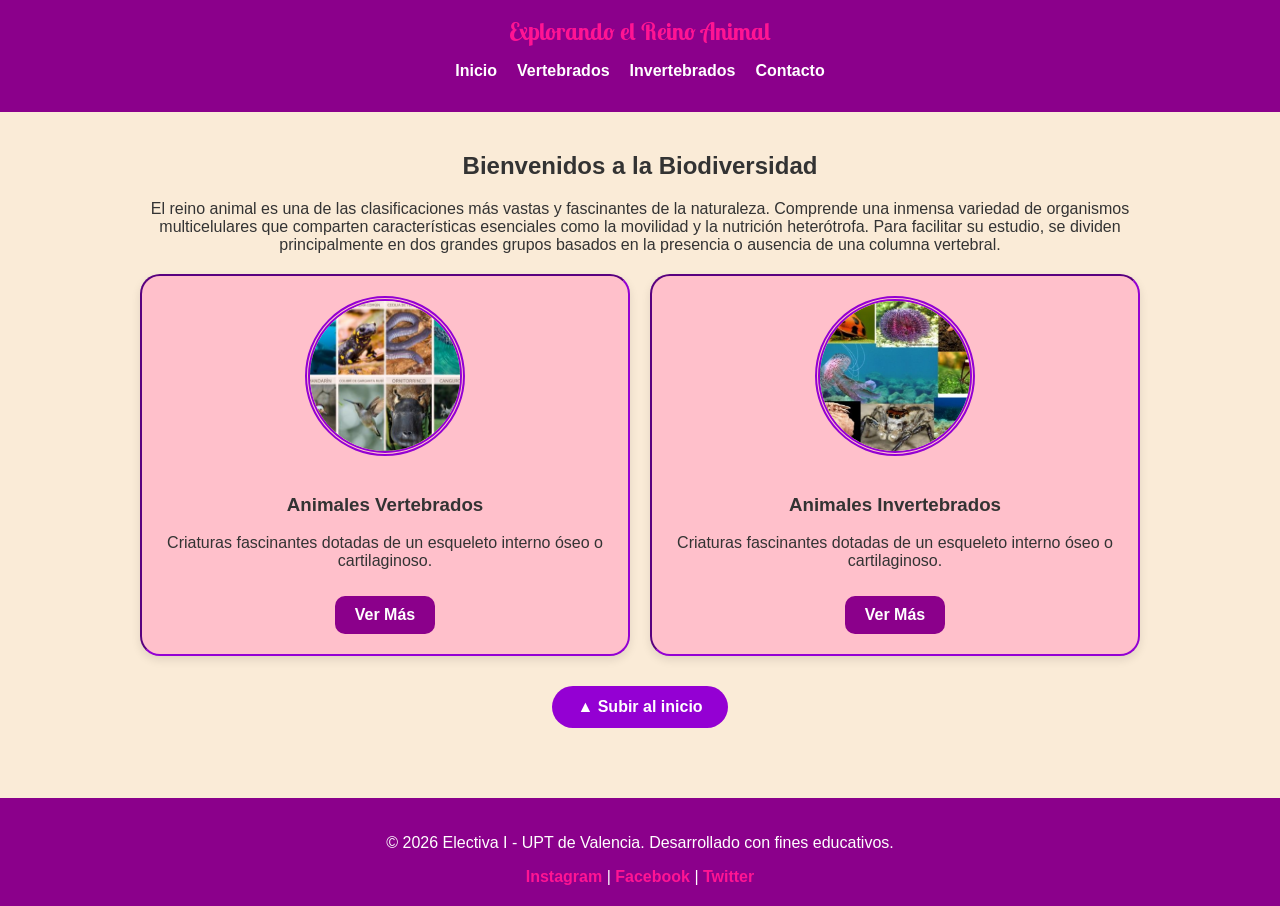
<file: index.html>
<!doctype html>
<html lang="es">
  <head>
    <meta charset="UTF-8" />
    <meta name="viewport" content="width=device-width, initial-scale=1.0" />
    <link rel="icon" href="logo.jpg"
    type="imagen/jpeg">
    
    <link rel="preconnect" href="https://fonts.googleapis.com">
<link rel="preconnect" href="https://fonts.gstatic.com" crossorigin>
<link href="https://fonts.googleapis.com/css2?family=Lobster+Two:ital,wght@0,400;0,700;1,400;1,700&display=swap" rel="stylesheet">
  
     <link rel="stylesheet" href="style.css">
    <title>El Reino Animal - Inicio</title>

  </head>
  <body id="inicio-pagina">
    
        <nav> 
      <h1>Explorando el Reino Animal</h1>
     
        <ul>
          <li><a href="index.html" class="active">Inicio</a></li>
          <li><a href="animales vertebrados.html">Vertebrados</a></li>
          <li><a href="animales invertebrado.html">Invertebrados</a></li>
          <li><a href="Contacto.html">Contacto</a></li>
        </ul>
      </nav>

    <main>
      <section class="introduccion">
        <h2>Bienvenidos a la Biodiversidad</h2>
        <p>
          El reino animal es una de las clasificaciones más vastas y fascinantes
          de la naturaleza. Comprende una inmensa variedad de organismos
          multicelulares que comparten características esenciales como la
          movilidad y la nutrición heterótrofa. Para facilitar su estudio, se
          dividen principalmente en dos grandes grupos basados en la presencia o
          ausencia de una columna vertebral.
        </p>
      </section>

      <section class="grid-tarjetas">
        <article class="tarjeta">
          <img src="vertebrado.jpg" alt="Animales Vertebrados" />
          <h3>Animales Vertebrados</h3>
          <p>
            Criaturas fascinantes dotadas de un esqueleto interno óseo o
            cartilaginoso.
          </p>
          <a href="animales vertebrados.html" class="boton-enlace">Ver Más</a>
        </article>
        
        <article class="tarjeta">
          <img src="invertebrado.jpg" alt="Animales invertebrados" />
          <h3>Animales Invertebrados</h3>
          <p>
            Criaturas fascinantes dotadas de un esqueleto interno óseo o
            cartilaginoso.
          </p>
          <a href="animales invertebrado.html" class="boton-enlace">Ver Más</a>
        </article>
      
      </section>
      <!-- Botón obligatorio de regresar al inicio de la página -->
      <div class="contenedor-subir">
        <a href="#inicio-pagina" class="boton-subir">▲ Subir al inicio</a>
      </div>
    </main>
    <footer>
      <p>
        &copy; 2026 Electiva I - UPT de Valencia. Desarrollado con fines
        educativos.
      </p>
      <div class="redes">
        <a href="#">Instagram</a> | <a href="#">Facebook</a> |
        <a href="#">Twitter</a>
      </div>
    </footer>
  </body>
</html>
</file>
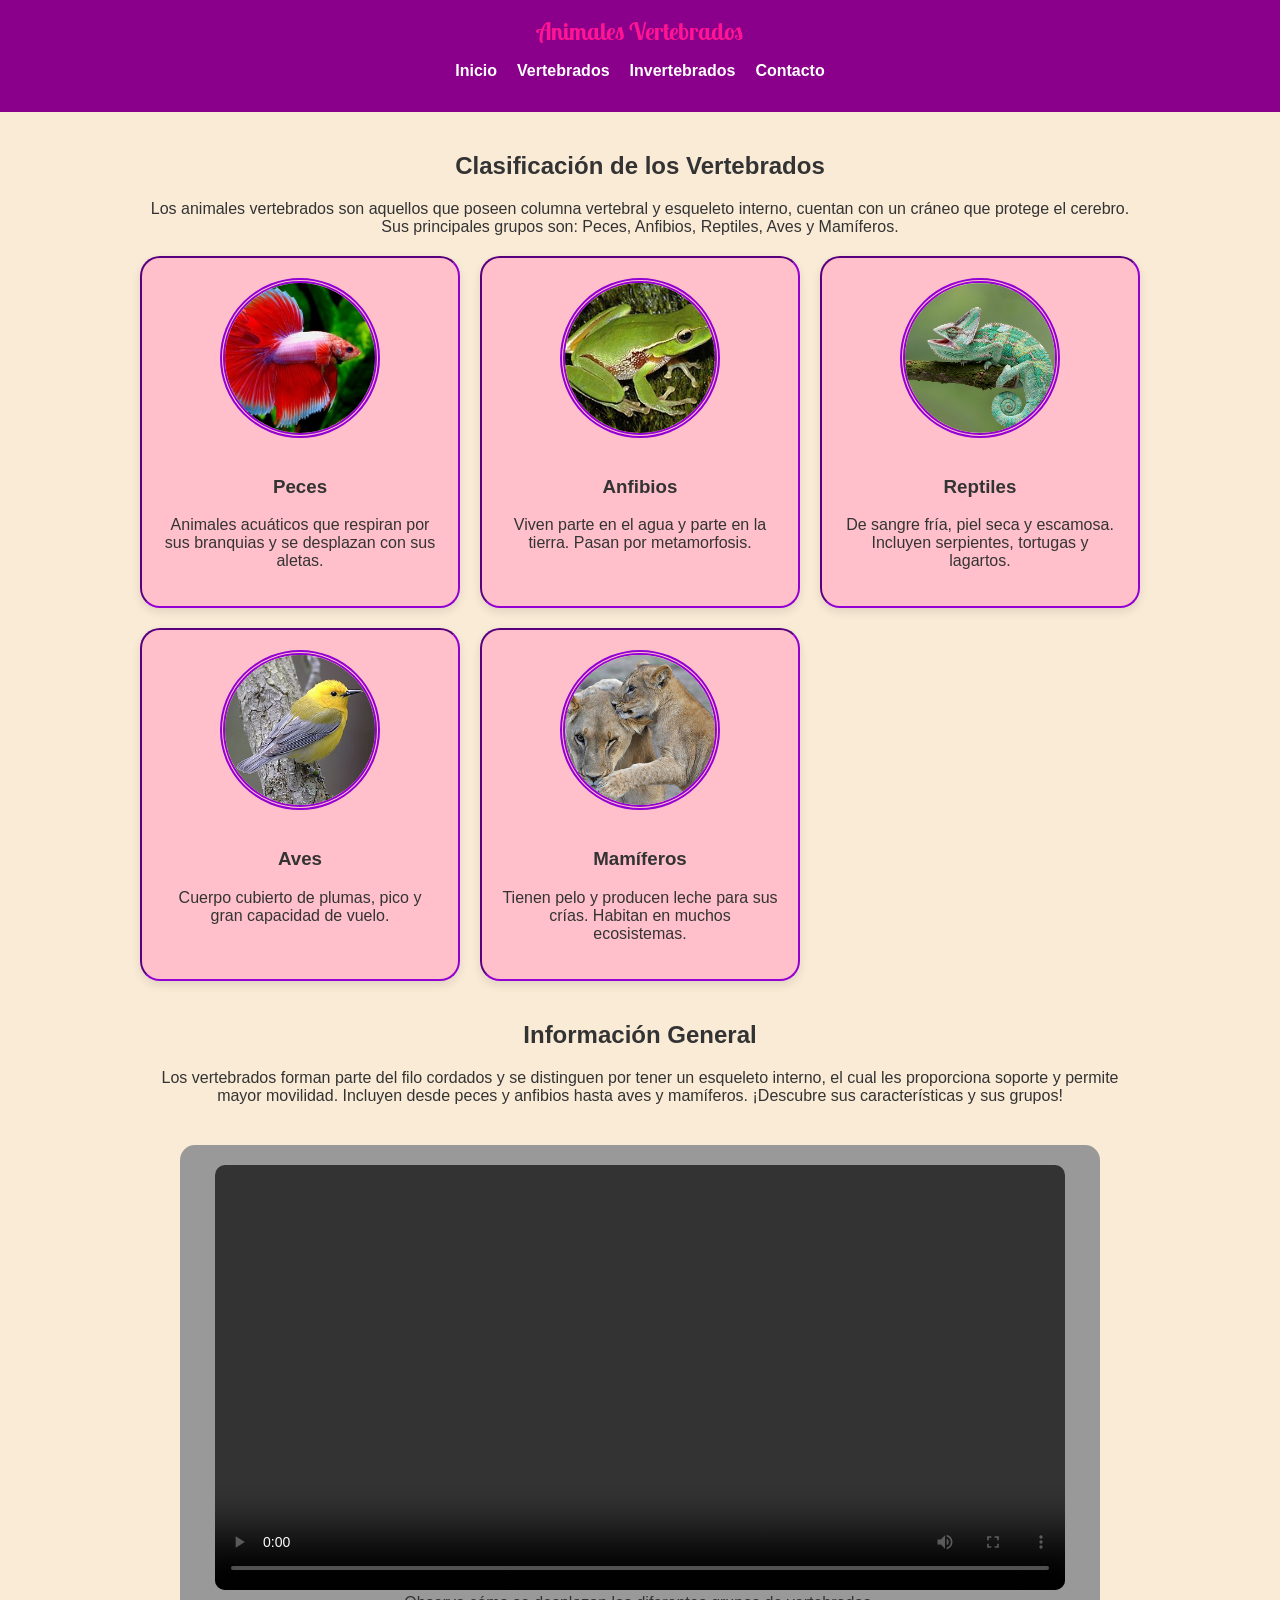
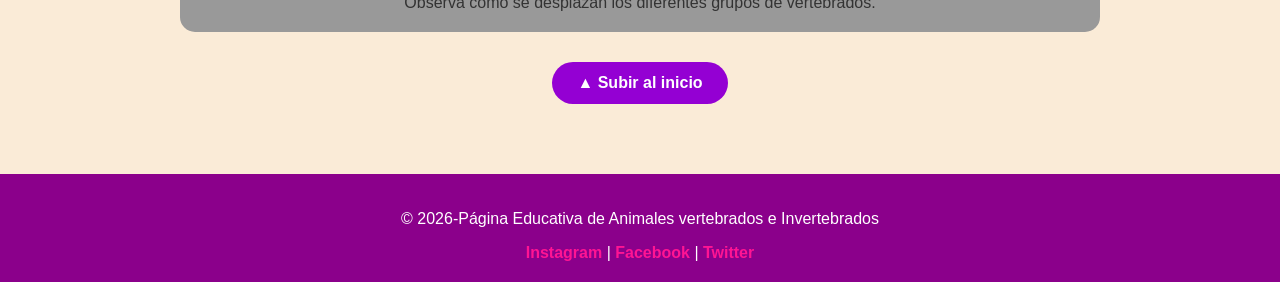
<file: animales vertebrados.html>
<!DOCTYPE html>
<html lang="es">
<head>
    <meta charset="UTF-8">
    <meta name="viewport" content="width=device-width, initial-scale=1.0">
    <link rel="icon" href="logo.jpg" type="image/jpeg">
    
    <link rel="preconnect" href="https://fonts.googleapis.com">
<link rel="preconnect" href="https://fonts.gstatic.com" crossorigin>
<link href="https://fonts.googleapis.com/css2?family=Lobster+Two:ital,wght@0,400;0,700;1,400;1,700&display=swap" rel="stylesheet">

    <link rel="stylesheet" href="style.css">
    <title>El Reino Animal - Vertebrados</title>
</head>

<body id="inicio-pagina">
    <nav>
        <h1>Animales Vertebrados</h1>
        <ul>
          <li><a href="index.html">Inicio</a></li>
          <li><a href="animales vertebrados.html">Vertebrados</a></li>
          <li><a href="animales invertebrado.html">Invertebrados</a></li>
          <li><a href="Contacto.html">Contacto</a></li>
        </ul>
    </nav>
    
    <main>
        <header id="inicio" class="introduccion">
            <h2>Clasificación de los Vertebrados</h2>
            <p>Los animales vertebrados son aquellos que poseen columna vertebral y esqueleto interno, cuentan con un cráneo que protege el cerebro. Sus principales grupos son: Peces, Anfibios, Reptiles, Aves y Mamíferos.</p>
        </header>
        
        <section id="Tipos" class="grid-tarjetas">
            
            <article class="tarjeta">
                <img src="pecess.jpg" alt="Peces">
                <h3>Peces</h3>
                <p>Animales acuáticos que respiran por sus branquias y se desplazan con sus aletas.</p>
            </article>
      
            <article class="tarjeta">
                <img src="anfibios.JPG" alt="Anfibios">
                <h3>Anfibios</h3>
                <p>Viven parte en el agua y parte en la tierra. Pasan por metamorfosis.</p>
            </article>
         
            <article class="tarjeta">
                <img src="reptiles.jpg" alt="Reptiles">
                <h3>Reptiles</h3>
                <p>De sangre fría, piel seca y escamosa. Incluyen serpientes, tortugas y lagartos.</p>
            </article>
         
            <article class="tarjeta">
                <img src="aves.jpg" alt="Aves">
                <h3>Aves</h3>
                <p>Cuerpo cubierto de plumas, pico y gran capacidad de vuelo.</p>
            </article>
         
            <article class="tarjeta">
                <img src="mamiferos.jpg" alt="Mamíferos">
                <h3>Mamíferos</h3>
                <p>Tienen pelo y producen leche para sus crías. Habitan en muchos ecosistemas.</p>
            </article>
            
        </section>
        
        <section id="info" class="introduccion" style="margin-top: 40px;">
            <h2>Información General</h2>
            <p>Los vertebrados forman parte del filo cordados y se distinguen por tener un esqueleto interno, el cual les proporciona soporte y permite mayor movilidad. Incluyen desde peces y anfibios hasta aves y mamíferos. ¡Descubre sus características y sus grupos!</p>
                 
            <figure class="video-contenedor">
                <video controls width="850">
                    <source src="video.mp4" type="video/mp4">
                    Tu navegador no soporta el video.
                </video>
                <figcaption>Observa cómo se desplazan los diferentes grupos de vertebrados.</figcaption>
            </figure>
        </section>

        <div class="contenedor-subir">
            <a href="#inicio-pagina" class="boton-subir">▲ Subir al inicio</a>
        </div>
    </main>

    <footer>
        <p>&copy; 2026-Página Educativa de Animales vertebrados e Invertebrados</p>
        <div class="redes">
            <a href="#">Instagram</a> | <a href="#">Facebook</a> | <a href="#">Twitter</a>
        </div>
    </footer>
</body>
</html>
</file>
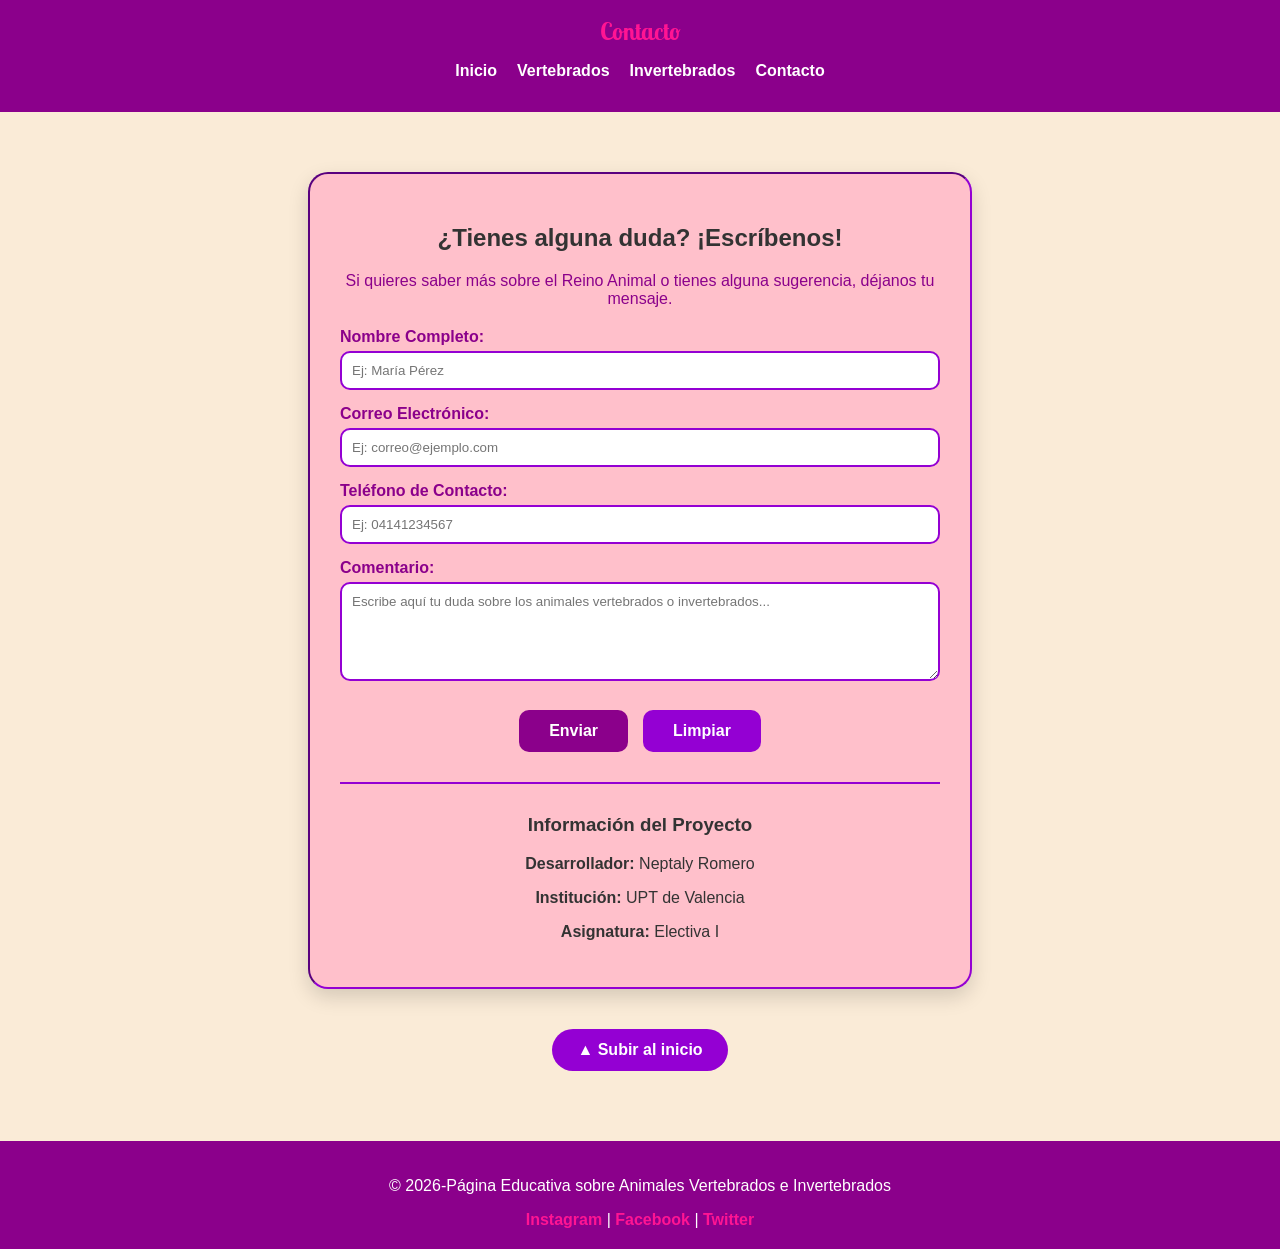
<file: Contacto.html>
<!DOCTYPE html>
<html lang="es">
  <head>
    <meta charset="UTF-8">
    <meta name="viewport" content="width=device-width, initial-scale=1.0">
    <link rel="icon" href="logo.jpg" type="image/jpeg">

    <link rel="preconnect" href="https://fonts.googleapis.com">
    <link rel="preconnect" href="https://fonts.gstatic.com" crossorigin>
    <link href="https://fonts.googleapis.com/css2?family=Lobster+Two:ital,wght@0,400;0,700;1,400;1,700&display=swap" rel="stylesheet">

    <link rel="stylesheet" href="style.css">
    <title>El Reino Animal - Contacto</title>
  </head>

  <body id="inicio-pagina">
    <nav>
      <h1>Contacto</h1>
      <ul>
        <li><a href="index.html">Inicio</a></li>
        <li><a href="animales vertebrados.html">Vertebrados</a></li>
        <li><a href="animales invertebrado.html">Invertebrados</a></li>
        <li><a href="Contacto.html">Contacto</a></li>
      </ul>
    </nav>

    <main>

      <section class="tarjeta-contacto">

        <form action="procesar.php" method="get"> 

          <h2>¿Tienes alguna duda? ¡Escríbenos!</h2>
          <p style="color: #8B008B; margin-bottom: 20px;">Si quieres saber más sobre el Reino Animal o tienes alguna sugerencia, déjanos tu mensaje.</p>

          <div class="grupo-campo">
            <label for="nombre"><strong>Nombre Completo:</strong></label>
            <input type="text" id="nombre" name="nombre" required placeholder="Ej: María Pérez" title="Ingrese solo letras (mínimo 4 caracteres)" pattern="[A-Za-zÁéíóúÁÉÍÓÚñÑ\s]+" minlength="4" maxlength="30">
          </div>

          <div class="grupo-campo">
            <label for="correo"><strong>Correo Electrónico:</strong></label>
            <input type="email" id="correo" name="correo" required pattern="[a-zA-Z0-9._%+-]+@[a-zA-Z0-9.-]+\.[a-zA-Z]{2,}" title="Ingrese un correo válido completo (Ej: usuario@dominio.com)" placeholder="Ej: correo@ejemplo.com">
          </div>

          <div class="grupo-campo">
            <label for="telefono"><strong>Teléfono de Contacto:</strong></label>
            <input type="tel" id="telefono" name="telefono" required pattern="^(0414|0424|0412|0426|0416)[0-9]{7}$" title="Formato válido: 0424/0414/0412/0426/0416 seguido de 7 dígitos" placeholder="Ej: 04141234567">
          </div>

          <div class="grupo-campo">
            <label for="comentario"><strong>Comentario:</strong></label>
            <textarea id="comentario" name="comentario" rows="5" required minlength="10" placeholder="Escribe aquí tu duda sobre los animales vertebrados o invertebrados..."></textarea>
          </div>

          <div class="botones-contenedor">
            <button type="submit" class="boton-enviar">Enviar</button>
            <input type="reset" value="Limpiar" class="boton-enviar" style="background-color: #9400d3;">
          </div>

        </form> 

        <hr style="border: 1px solid #9400d3; margin: 30px 0;"> 

        <div class="datos-desarrollador">
          <h3>Información del Proyecto</h3>
          <p><strong>Desarrollador:</strong> Neptaly Romero</p>
          <p><strong>Institución:</strong> UPT de Valencia</p>
          <p><strong>Asignatura:</strong> Electiva I</p>
        </div>

      </section>

      <div class="contenedor-subir">
        <a href="#inicio-pagina" class="boton-subir">▲ Subir al inicio</a>
      </div>

    </main>

    <footer>
      <p>&copy; 2026-Página Educativa sobre Animales Vertebrados e Invertebrados</p>
      <div class="redes">
        <a href="#">Instagram</a> | <a href="#">Facebook</a> | <a href="#">Twitter</a>
      </div>
    </footer>

  </body>
</html>
</file>
<file: style.css>
/* Configuración General */
body {
    background-color: #FAEBD7; /* Color de fondo suave */
        font-family: 'Segoe UI', Tahoma, Geneva, Verdana, sans-serif;
    margin: 0;
    color: #333333;
    text-align: center;
}

/* EFECTOS Y ANIMACIONES TOTALES (Keyframes) */

/* Animación de entrada suave para el contenido */
@keyframes aparecerContenido {
    from {
        opacity: 0;
        transform: translateY(20px);
    }
    to {
        opacity: 1;
        transform: translateY(0);
    }
}

/* Animación sutil de respiración para el botón de subir */
@keyframes pulsoBoton {
    0% { transform: scale(1); }
    50% { transform: scale(1.04); }
    100% { transform: scale(1); }
}


/* Navegación (Menú con Animación) */
nav {
    background-color: #8B008B;
    color: white;
    padding: 1rem;
    text-align: center;
    position: sticky;
    top: 0;
    z-index: 1000;
}

nav h1 {
    margin: 0;
    color: #ff1493;
}

nav h2 {
    margin: 0;
    color: #ff1493;
}

nav ul {
    list-style: none;
    padding: 0;
    display: flex;
    justify-content: center;
    gap: 20px;
}

nav ul li a {
    color: white;
    text-decoration: none;
    font-weight: bold;
    transition: all 0.3s ease;
}

nav ul li a:hover {
    color: #3498db;
    transform: scale(1.1);
}


/* Contenedor Principal (Todas las páginas) */
main {
    max-width: 1000px;
    margin: auto;
    padding: 20px;
}

/* Aplicamos la animación por separado para no romper los bordes de los bloques hijos */
.introduccion, .grid-tarjetas, .tarjeta-contacto {
    animation: aparecerContenido 0.8s ease-out forwards;
}


/* Sección de Tarjetas (Inicio, Vertebrados e Invertebrados) */
.grid-tarjetas {
    display: grid;
    grid-template-columns: repeat(auto-fit, minmax(250px, 1fr));
    gap: 20px;
    margin-top: 20px;
}

/* Mantiene tus esquinas redondas originales */
article, .tarjeta {
    background: pink;
    border: 2px inset #9400d3; 
    border-radius: 20px !important; 
    padding: 20px;
    text-align: center;
    box-shadow: 0 4px 10px rgba(0,0,0,0.1);
    transition: transform 0.3s ease, box-shadow 0.3s ease;
    display: block;
}

/* Animación Hover al pasar el mouse */
article:hover, .tarjeta:hover {
    transform: translateY(-8px); 
    box-shadow: 0 12px 22px rgba(148, 0, 211, 0.4); 
}

/* Tus imágenes redonditas con doble raya morada */
article img, .tarjeta img {
    width: 150px;
    height: 150px;
    object-fit: cover; 
    border-radius: 50%; 
    border: 5px double #9400d3; 
    margin-bottom: 15px;
    display: inline-block;
}

/* Botones "Ver Más" de las tarjetas */
.boton-enlace {
    display: inline-block;
    background-color: #8B008B;
    color: white;
    padding: 10px 20px;
    text-decoration: none;
    border-radius: 10px;
    margin-top: 10px;
    font-weight: bold;
    transition: all 0.3s ease;
}

.boton-enlace:hover {
    background-color: #ff1493;
    transform: scale(1.05);
}


/* TARJETA DE CONTACTO Y FORMULARIO */
.tarjeta-contacto {
    background: pink;
    border: 2px inset #9400d3; 
    border-radius: 20px !important; 
    padding: 30px;
    max-width: 600px;
    margin: 40px auto;
    box-shadow: 0 8px 20px rgba(0,0,0,0.15);
}

.grupo-campo {
    margin-bottom: 15px;
    text-align: left;
}

.grupo-campo label {
    display: block;
    font-weight: bold;
    color: #8B008B;
    margin-bottom: 5px;
}

.grupo-campo input, .grupo-campo textarea {
    width: 100%;
    padding: 10px;
    border: 2px solid #9400d3;
    border-radius: 10px;
    box-sizing: border-box;
    font-family: inherit;
    transition: all 0.3s ease;
}

.grupo-campo input:focus, .grupo-campo textarea:focus {
    outline: none;
    border-color: #ff1493;
    box-shadow: 0 0 8px rgba(255, 20, 147, 0.5);
}

/* NUEVA CLASE: Separa de manera limpia los botones Enviar y Limpiar */
.botones-contenedor {
    display: flex;
    justify-content: center;
    gap: 15px;               /* Espacio perfecto entre los dos botones */
    margin-top: 25px;
}

.boton-enviar {
    background-color: #8B008B;
    color: white;
    padding: 12px 30px;
    border: none;
    border-radius: 10px;
    font-size: 16px;
    font-weight: bold;
    cursor: pointer;
    transition: all 0.3s ease;
}

.boton-enviar:hover {
    background-color: #ff1493;
    transform: translateY(-2px);
}


/* Botón obligatorio de Subir al Inicio */
.contenedor-subir {
    margin-top: 30px;
}

.boton-subir {
    display: inline-block;
    background-color: #9400d3;
    color: white;
    padding: 12px 25px;
    text-decoration: none;
    border-radius: 30px;
    font-weight: bold;
    transition: background-color 0.3s;
    animation: pulsoBoton 2s infinite ease-in-out; 
}

.boton-subir:hover {
    background-color: #ff1493;
}


/* Multimedia y Pie de Página */
.video-contenedor {
    text-align: center;
    background: #999;
    padding: 20px;
    border-radius: 15px;
    margin-top: 40px;
}

video {
    max-width: 100%;
    border-radius: 10px;
}

footer {
    background-color: #8B008B;
    color: white;
    text-align: center;
    padding: 20px;
    margin-top: 50px;
}

footer .redes a {
    color: #ff1493;
    text-decoration: none;
    font-weight: bold;
    transition: 0.3s;
}

footer .redes a:hover {
    color: white;
}

:root {
    --font-encabezado:'Lobster Two', sans-serif;
}
h1 {
    font-family:'Lobster Two', sans-serif;
    color:var(--color-titulo);
}
</file>
